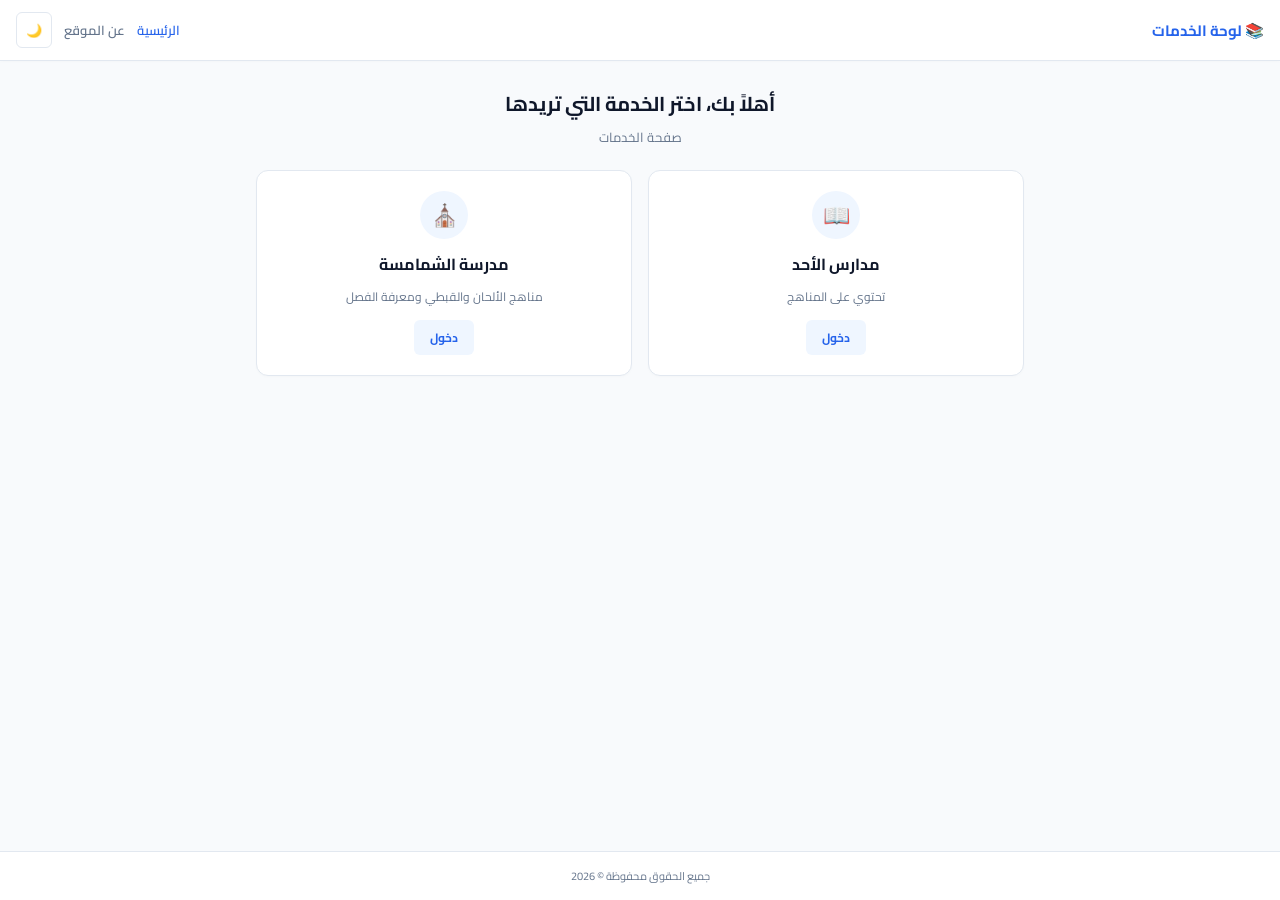
<file: index.html>
<!DOCTYPE html>
<html lang="ar" dir="rtl">
<head>
    <meta charset="UTF-8">
    <meta name="viewport" content="width=device-width, initial-scale=1.0">
    <title>الرئيسية - لوحة التحكم</title>
    <link href="https://fonts.googleapis.com/css2?family=Cairo:wght@400;600;700&display=swap" rel="stylesheet">
    <style>
        :root {
            --primary: #2563eb;
            --primary-dark: #1d4ed8;
            --primary-light: #eff6ff;
            --card-bg: #ffffff;
            --text-main: #0f172a;
            --text-muted: #64748b;
            --border: #e2e8f0;
            --bg-color: #f8fafc;
            --header-bg: #ffffff;
        }

        [data-theme="dark"] {
            --primary: #3b82f6;
            --primary-dark: #2563eb;
            --primary-light: #1e3a8a;
            --card-bg: #1e293b;
            --text-main: #f8fafc;
            --text-muted: #94a3b8;
            --border: #334155;
            --bg-color: #0f172a;
            --header-bg: #1e293b;
        }

        * {
            box-sizing: border-box;
            font-family: 'Cairo', sans-serif;
            margin: 0;
            padding: 0;
            transition: background-color 0.2s ease, color 0.2s ease, border-color 0.2s ease;
        }

        body {
            background-color: var(--bg-color);
            color: var(--text-main);
            min-height: 100vh;
            display: flex;
            flex-direction: column;
            justify-content: space-between;
        }

        /* Compact Mobile Navigation Bar */
        nav {
            background: var(--header-bg);
            border-bottom: 1px solid var(--border);
            padding: 12px 16px;
            display: flex;
            justify-content: space-between;
            align-items: center;
            box-shadow: 0 1px 3px rgba(0,0,0,0.02);
        }

        .logo-area h1 {
            font-size: 15px;
            color: var(--primary);
            font-weight: 700;
            white-space: nowrap;
        }

        .nav-right {
            display: flex;
            align-items: center;
            gap: 12px;
        }

        .nav-links {
            display: flex;
            gap: 12px;
        }

        .nav-links a {
            text-decoration: none;
            color: var(--text-muted);
            font-weight: 600;
            font-size: 13px;
        }

        .nav-links a:hover, .nav-links a.active {
            color: var(--primary);
        }

        .theme-toggle-btn {
            background: var(--card-bg);
            border: 1px solid var(--border);
            color: var(--text-main);
            padding: 5px 9px;
            border-radius: 6px;
            cursor: pointer;
            font-size: 13px;
            display: flex;
            align-items: center;
            justify-content: center;
        }

        /* Main Container */
        .container {
            max-width: 800px;
            margin: 24px auto;
            padding: 0 16px;
            flex: 1;
            width: 100%;
        }

        .hero {
            text-align: center;
            margin-bottom: 24px;
        }

        .hero h2 {
            font-size: 20px;
            color: var(--text-main);
            margin-bottom: 6px;
            font-weight: 700;
        }

        .hero p {
            color: var(--text-muted);
            font-size: 13px;
            line-height: 1.4;
        }

        /* Compact Cards Grid for Mobile */
        .dashboard-grid {
            display: grid;
            grid-template-columns: 1fr;
            gap: 14px;
        }

        @media (min-width: 560px) {
            .dashboard-grid {
                grid-template-columns: repeat(2, 1fr);
                gap: 16px;
            }
        }

        .category-card {
            background: var(--card-bg);
            border: 1px solid var(--border);
            border-radius: 12px;
            padding: 20px 16px;
            text-align: center;
            cursor: pointer;
            box-shadow: 0 1px 3px rgba(0, 0, 0, 0.02);
            display: flex;
            flex-direction: column;
            align-items: center;
            gap: 10px;
            text-decoration: none;
        }

        .category-card:active {
            transform: scale(0.98);
            border-color: var(--primary);
            background: var(--primary-light);
        }

        .card-icon {
            width: 48px;
            height: 48px;
            background: var(--primary-light);
            color: var(--primary);
            border-radius: 50%;
            display: flex;
            align-items: center;
            justify-content: center;
            font-size: 22px;
        }

        .category-card h3 {
            font-size: 16px;
            color: var(--text-main);
            font-weight: 700;
        }

        .category-card p {
            color: var(--text-muted);
            font-size: 12px;
            line-height: 1.4;
        }

        .card-btn {
            margin-top: 4px;
            background: var(--primary-light);
            color: var(--primary);
            border: none;
            padding: 6px 16px;
            border-radius: 6px;
            font-weight: 700;
            font-size: 12px;
        }

        /* Footer */
        footer {
            text-align: center;
            padding: 14px;
            color: var(--text-muted);
            font-size: 11px;
            border-top: 1px solid var(--border);
            background: var(--header-bg);
        }
    </style>
    <script>
        // Apply saved theme immediately before render to avoid flickering
        (function() {
            const savedTheme = localStorage.getItem('deacon_theme') || 'light';
            document.documentElement.setAttribute('data-theme', savedTheme);
        })();
    </script>
</head>
<body>

    <!-- Top Navigation Bar -->
    <nav>
        <div class="logo-area">
            <h1>📚 لوحة الخدمات</h1>
        </div>
        <div class="nav-right">
            <div class="nav-links">
                <a href="index.html" class="active">الرئيسية</a>
                <a href="#about" onclick="alert('قريباً: صفحة من نحن')">عن الموقع</a>
            </div>
            <button class="theme-toggle-btn" id="themeToggleBtn" onclick="toggleTheme()" title="تغيير المظهر">🌙</button>
        </div>
    </nav>

    <!-- Main Content Area -->
    <div class="container">
        <div class="hero">
            <h2>أهلاً بك، اختر الخدمة التي تريدها</h2>
            <p>صفحة الخدمات</p>
        </div>

        <div class="dashboard-grid">
            <!-- Sunday School Category -->
            <a href="sundayschool.html" class="category-card">
                <div class="card-icon">📖</div>
                <h3>مدارس الأحد</h3>
                <p>تحتوي على المناهج</p>
                <span class="card-btn">دخول</span>
            </a>

            <!-- Deacons School Category -->
            <a href="deacons.html" class="category-card">
                <div class="card-icon">⛪</div>
                <h3>مدرسة الشمامسة</h3>
                <p>مناهج الألحان والقبطي ومعرفة الفصل</p>
                <span class="card-btn">دخول</span>
            </a>
        </div>
    </div>

    <!-- Footer -->
    <footer>
        جميع الحقوق محفوظة &copy; 2026
    </footer>

    <script>
        function updateThemeIcon() {
            const currentTheme = document.documentElement.getAttribute('data-theme');
            const btn = document.getElementById('themeToggleBtn');
            if (btn) {
                btn.innerText = currentTheme === 'dark' ? '☀️' : '🌙';
            }
        }

        function toggleTheme() {
            const currentTheme = document.documentElement.getAttribute('data-theme');
            const newTheme = currentTheme === 'dark' ? 'light' : 'dark';
            document.documentElement.setAttribute('data-theme', newTheme);
            localStorage.setItem('deacon_theme', newTheme);
            updateThemeIcon();
        }

        window.addEventListener('DOMContentLoaded', () => {
            updateThemeIcon();
        });
    </script>
</body>
</html>
</file>
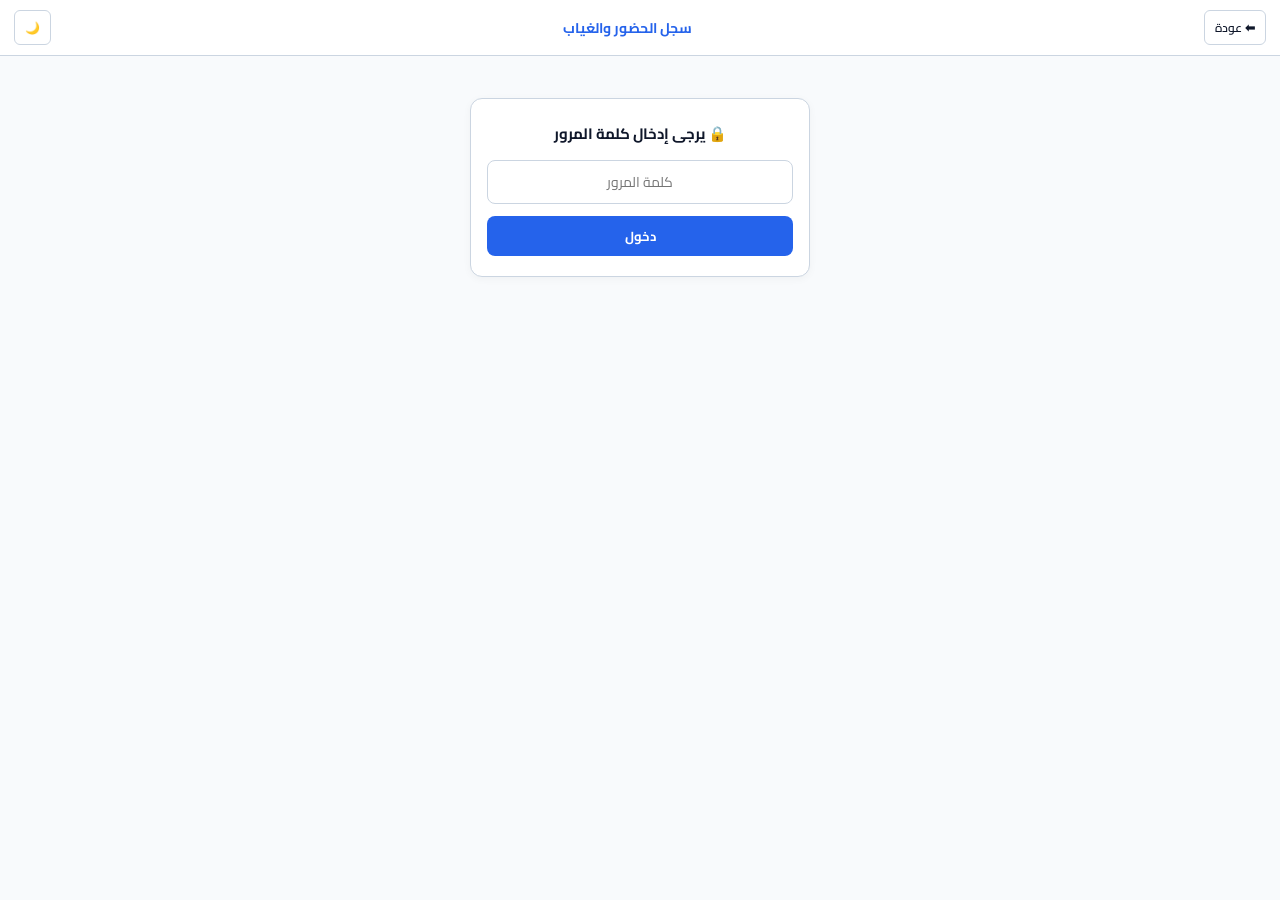
<file: deacon_attendance.html>
<!DOCTYPE html>
<html lang="ar" dir="rtl">
<head>
    <meta charset="UTF-8">
    <meta name="viewport" content="width=device-width, initial-scale=1.0, user-scalable=yes">
    <title>سجل الحضور والغياب - مدرسة الشمامسة</title>
    <link href="https://fonts.googleapis.com/css2?family=Cairo:wght@400;600;700&display=swap" rel="stylesheet">
    <link rel="stylesheet" href="deacon_attendance.css">
    <script>
        (function() {
            const savedTheme = localStorage.getItem('deacon_theme') || 'light';
            document.documentElement.setAttribute('data-theme', savedTheme);
        })();
    </script>
</head>
<body>

    <div class="header">
        <a href="deacons.html" class="back-btn">⬅ عودة</a>
        <h2>سجل الحضور والغياب</h2>
        <div class="header-actions">
            <button class="theme-toggle-btn" id="themeToggleBtn" onclick="toggleTheme()" title="تغيير المظهر">🌙</button>
        </div>
    </div>

    <div class="container">
        <div id="authSection" class="auth-card">
            <h3>🔒 يرجى إدخال كلمة المرور</h3>
            <input type="password" id="passwordInput" placeholder="كلمة المرور" autofocus>
            <button onclick="authenticate()">دخول</button>
            <p id="authError" class="error-msg" style="display:none; padding:8px 0 0 0;"></p>
        </div>

        <div id="attendanceSection" style="display: none;">
            <div class="tabs-nav" id="tabsNav"></div>
            <div class="table-card" id="tableContainer"></div>
        </div>
    </div>

    <script src="deacons-config.js"></script>
    <script src="deacon_attendance.js"></script>
</body>
</html>
</file>
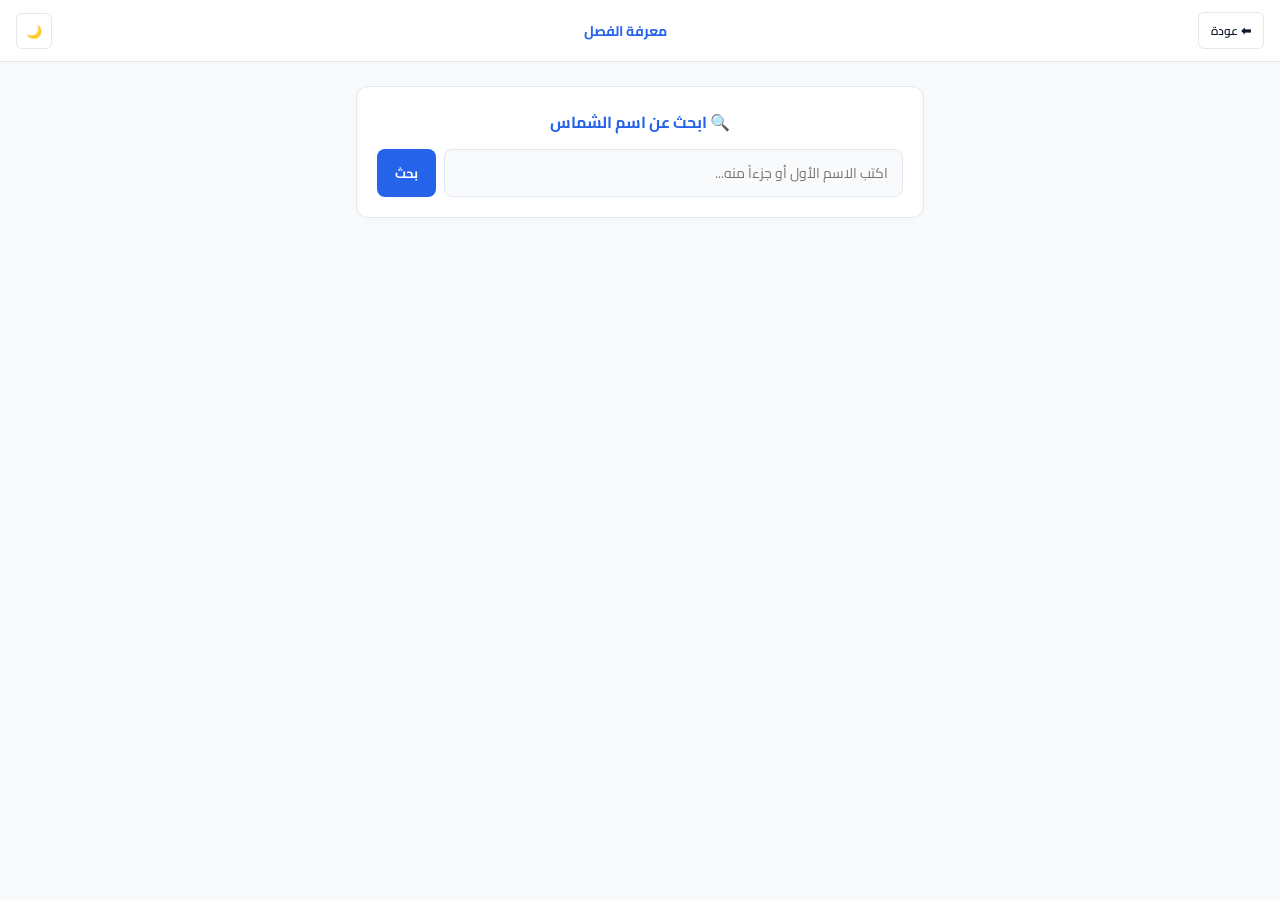
<file: deacon_find_class.html>
<!DOCTYPE html>
<html lang="ar" dir="rtl">
<head>
    <meta charset="UTF-8">
    <meta name="viewport" content="width=device-width, initial-scale=1.0">
    <title>معرفة الفصل - مدرسة الشمامسة</title>
    <link href="https://fonts.googleapis.com/css2?family=Cairo:wght@400;600;700&display=swap" rel="stylesheet">
    <style>
        :root {
            --primary: #2563eb;
            --primary-light: #eff6ff;
            --bg-color: #f8fafc;
            --card-bg: #ffffff;
            --text-main: #0f172a;
            --text-muted: #64748b;
            --border: #e2e8f0;
            --header-bg: #ffffff;
        }

        [data-theme="dark"] {
            --primary: #3b82f6;
            --primary-light: #1e3a8a;
            --bg-color: #0f172a;
            --card-bg: #1e293b;
            --text-main: #f8fafc;
            --text-muted: #94a3b8;
            --border: #334155;
            --header-bg: #1e293b;
        }

        * {
            box-sizing: border-box;
            font-family: 'Cairo', sans-serif;
            margin: 0;
            padding: 0;
            transition: background-color 0.2s ease, color 0.2s ease, border-color 0.2s ease;
        }

        body {
            background-color: var(--bg-color);
            color: var(--text-main);
            min-height: 100vh;
            display: flex;
            flex-direction: column;
        }

        .header {
            background: var(--header-bg);
            border-bottom: 1px solid var(--border);
            padding: 12px 16px;
            display: flex;
            justify-content: space-between;
            align-items: center;
            position: sticky;
            top: 0;
            z-index: 100;
        }

        .back-btn {
            background: var(--card-bg);
            color: var(--text-main);
            border: 1px solid var(--border);
            padding: 6px 12px;
            font-weight: 600;
            font-size: 12px;
            border-radius: 6px;
            text-decoration: none;
            white-space: nowrap;
        }

        .header h2 {
            font-size: 14px;
            color: var(--primary);
            font-weight: 700;
        }

        .theme-toggle-btn {
            background: var(--card-bg);
            border: 1px solid var(--border);
            color: var(--text-main);
            padding: 5px 9px;
            border-radius: 6px;
            cursor: pointer;
            font-size: 13px;
        }

        .container {
            max-width: 600px;
            margin: 24px auto;
            padding: 0 16px;
            width: 100%;
            flex: 1;
        }

        .search-card {
            background: var(--card-bg);
            border: 1px solid var(--border);
            border-radius: 12px;
            padding: 20px;
            box-shadow: 0 2px 8px rgba(0,0,0,0.02);
            text-align: center;
            margin-bottom: 20px;
            position: relative;
        }

        .search-card h3 {
            font-size: 16px;
            margin-bottom: 12px;
            color: var(--primary);
        }

        .search-box {
            display: flex;
            gap: 8px;
            position: relative;
        }

        .search-box input {
            flex: 1;
            padding: 10px 14px;
            font-size: 14px;
            border: 1px solid var(--border);
            border-radius: 8px;
            outline: none;
            background: var(--bg-color);
            color: var(--text-main);
        }

        /* Dropdown suggestions styling */
        .suggestions-dropdown {
            position: absolute;
            top: 100%;
            right: 0;
            left: 0;
            background: var(--card-bg);
            border: 1px solid var(--border);
            border-top: none;
            border-radius: 0 0 8px 8px;
            max-height: 200px;
            overflow-y: auto;
            z-index: 50;
            display: none;
            text-align: right;
        }

        .suggestion-item {
            padding: 10px 14px;
            font-size: 13px;
            cursor: pointer;
            border-bottom: 1px solid var(--border);
        }

        .suggestion-item:hover {
            background: var(--primary-light);
            color: var(--primary);
        }

        .search-box button {
            background: var(--primary);
            color: #ffffff;
            border: none;
            padding: 10px 18px;
            border-radius: 8px;
            font-weight: 700;
            font-size: 13px;
            cursor: pointer;
        }

        .results-container {
            display: flex;
            flex-direction: column;
            gap: 10px;
        }

        .result-item {
            background: var(--card-bg);
            border: 1px solid var(--border);
            border-radius: 10px;
            padding: 14px 16px;
            display: flex;
            justify-content: space-between;
            align-items: center;
        }

        .result-info h4 {
            font-size: 14px;
            color: var(--text-main);
            margin-bottom: 4px;
        }

        .result-info span {
            font-size: 12px;
            color: var(--text-muted);
        }

        .category-badge {
            background: var(--primary-light);
            color: var(--primary);
            padding: 4px 10px;
            border-radius: 6px;
            font-size: 12px;
            font-weight: 700;
        }

        .loading-msg, .no-results {
            text-align: center;
            color: var(--text-muted);
            font-size: 13px;
            padding: 20px;
        }
    </style>
    <script>
        (function() {
            const savedTheme = localStorage.getItem('deacon_theme') || 'light';
            document.documentElement.setAttribute('data-theme', savedTheme);
        })();
    </script>
</head>
<body>

    <div class="header">
        <a href="deacons.html" class="back-btn">⬅ عودة</a>
        <h2>معرفة الفصل</h2>
        <button class="theme-toggle-btn" id="themeToggleBtn" onclick="toggleTheme()">🌙</button>
    </div>

    <div class="container">
        <div class="search-card">
            <h3>🔍 ابحث عن اسم الشماس</h3>
            <div class="search-box">
                <input type="text" id="searchInput" placeholder="اكتب الاسم الأول أو جزءاً منه..." oninput="handleTyping()" onkeydown="if(event.key==='Enter') searchDeacon()">
                <div id="suggestionsDropdown" class="suggestions-dropdown"></div>
                <button onclick="searchDeacon()">بحث</button>
            </div>
        </div>

        <div id="statusMsg"></div>
        <div class="results-container" id="resultsContainer"></div>
    </div>

    <script src="deacons-config.js"></script>
    <script>
        function updateThemeIcon() {
            const currentTheme = document.documentElement.getAttribute('data-theme');
            const btn = document.getElementById('themeToggleBtn');
            if (btn) btn.innerText = currentTheme === 'dark' ? '☀️' : '🌙';
        }

        function toggleTheme() {
            const currentTheme = document.documentElement.getAttribute('data-theme');
            const newTheme = currentTheme === 'dark' ? 'light' : 'dark';
            document.documentElement.setAttribute('data-theme', newTheme);
            localStorage.setItem('deacon_theme', newTheme);
            updateThemeIcon();
        }

        let typingTimer;
        async function handleTyping() {
            clearTimeout(typingTimer);
            const query = document.getElementById('searchInput').value.trim();
            const dropdown = document.getElementById('suggestionsDropdown');

            if (query.length < 2) {
                dropdown.style.display = 'none';
                return;
            }

            typingTimer = setTimeout(async () => {
                try {
                    const response = await fetch(`${DEACON_CONFIG.WEB_APP_URL}?action=getDeaconSuggestions&query=${encodeURIComponent(query)}`);
                    const data = await response.json();

                    if (data.status === 'success' && data.suggestions.length > 0) {
                        let html = '';
                        data.suggestions.forEach(name => {
                            html += `<div class="suggestion-item" onclick="selectSuggestion('${name.replace(/'/g, "\\'")}')">${name}</div>`;
                        });
                        dropdown.innerHTML = html;
                        dropdown.style.display = 'block';
                    } else {
                        dropdown.style.display = 'none';
                    }
                } catch (err) {
                    console.error(err);
                    dropdown.style.display = 'none';
                }
            }, 300); // 300ms debounce delay
        }

        function selectSuggestion(name) {
            document.getElementById('searchInput').value = name;
            document.getElementById('suggestionsDropdown').style.display = 'none';
            searchDeacon(); // Automatically execute search when name is picked
        }

        // Hide dropdown when clicking outside
        window.addEventListener('click', (e) => {
            if (!e.target.closest('.search-box')) {
                document.getElementById('suggestionsDropdown').style.display = 'none';
            }
        });

        async function searchDeacon() {
            const query = document.getElementById('searchInput').value.trim();
            const resultsContainer = document.getElementById('resultsContainer');
            const statusMsg = document.getElementById('statusMsg');
            document.getElementById('suggestionsDropdown').style.display = 'none';

            if (!query) return;

            statusMsg.innerHTML = '<p class="loading-msg">جاري البحث...</p>';
            resultsContainer.innerHTML = '';

            try {
                const response = await fetch(`${DEACON_CONFIG.WEB_APP_URL}?action=searchDeaconClass&name=${encodeURIComponent(query)}`);
                const data = await response.json();

                statusMsg.innerHTML = '';

                if (data.status === 'success' && data.results.length > 0) {
                    let html = '';
                    data.results.forEach(item => {
                        html += `
                            <div class="result-item">
                                <div class="result-info">
                                    <h4>${item.matchedName}</h4>
                                    <span>الفصل: <strong>${item.className}</strong></span>
                                </div>
                                <span class="category-badge">مدرسة الشمامسة</span>
                            </div>
                        `;
                    });
                    resultsContainer.innerHTML = html;
                } else {
                    statusMsg.innerHTML = '<p class="no-results">لم يتم العثور على نتائج لهذا الاسم.</p>';
                }
            } catch (err) {
                console.error(err);
                statusMsg.innerHTML = '<p class="no-results">حدث خطأ أثناء البحث. يرجى المحاولة لاحقاً.</p>';
            }
        }

        window.addEventListener('DOMContentLoaded', () => {
            updateThemeIcon();
        });
    </script>
</body>
</html>
</file>
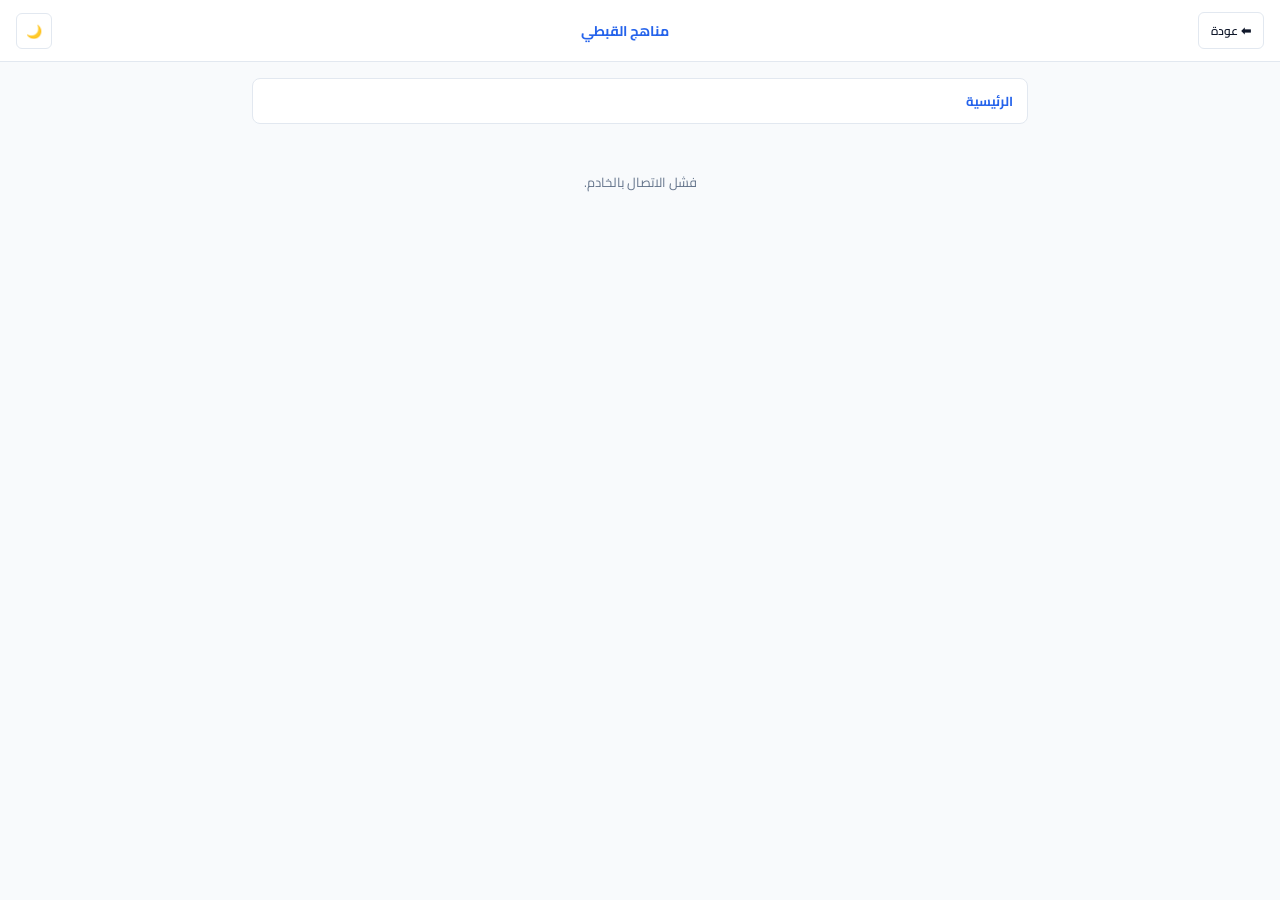
<file: deacon_viewer.html>
<!DOCTYPE html>
<html lang="ar" dir="rtl">
<head>
    <meta charset="UTF-8">
    <meta name="viewport" content="width=device-width, initial-scale=1.0">
    <title>مدرسة الشمامسة - استعراض المناهج</title>
    <link href="https://fonts.googleapis.com/css2?family=Cairo:wght@400;600;700&display=swap" rel="stylesheet">
    <style>
        :root {
            --primary: #2563eb;
            --primary-light: #eff6ff;
            --bg-color: #f8fafc;
            --card-bg: #ffffff;
            --text-main: #0f172a;
            --text-muted: #64748b;
            --border: #e2e8f0;
            --header-bg: #ffffff;
        }

        [data-theme="dark"] {
            --primary: #3b82f6;
            --primary-light: #1e3a8a;
            --bg-color: #0f172a;
            --card-bg: #1e293b;
            --text-main: #f8fafc;
            --text-muted: #94a3b8;
            --border: #334155;
            --header-bg: #1e293b;
        }

        * {
            box-sizing: border-box;
            font-family: 'Cairo', sans-serif;
            margin: 0;
            padding: 0;
            transition: background-color 0.2s ease, color 0.2s ease, border-color 0.2s ease;
        }

        body {
            background-color: var(--bg-color);
            color: var(--text-main);
            min-height: 100vh;
            display: flex;
            flex-direction: column;
        }

        /* Header */
        .header {
            background: var(--header-bg);
            border-bottom: 1px solid var(--border);
            padding: 12px 16px;
            display: flex;
            justify-content: space-between;
            align-items: center;
            position: sticky;
            top: 0;
            z-index: 100;
        }

        .back-btn {
            background: var(--card-bg);
            color: var(--text-main);
            border: 1px solid var(--border);
            padding: 6px 12px;
            font-weight: 600;
            font-size: 12px;
            border-radius: 6px;
            text-decoration: none;
            white-space: nowrap;
        }

        .header h2 {
            font-size: 14px;
            color: var(--primary);
            font-weight: 700;
            text-align: center;
            overflow: hidden;
            text-overflow: ellipsis;
            white-space: nowrap;
            max-width: 180px;
        }

        .header-actions {
            display: flex;
            gap: 6px;
            align-items: center;
        }

        .theme-toggle-btn {
            background: var(--card-bg);
            border: 1px solid var(--border);
            color: var(--text-main);
            padding: 5px 9px;
            border-radius: 6px;
            cursor: pointer;
            font-size: 13px;
            display: flex;
            align-items: center;
            justify-content: center;
        }

        /* Container */
        .container {
            max-width: 800px;
            margin: 16px auto;
            padding: 0 12px;
            width: 100%;
            flex: 1;
        }

        /* Breadcrumb Bar */
        .breadcrumb {
            display: flex;
            align-items: center;
            flex-wrap: wrap;
            gap: 6px;
            margin-bottom: 16px;
            font-size: 13px;
            font-weight: 600;
            color: var(--text-muted);
            background: var(--card-bg);
            padding: 10px 14px;
            border-radius: 8px;
            border: 1px solid var(--border);
        }

        .breadcrumb button {
            background: none;
            border: none;
            color: var(--primary);
            cursor: pointer;
            font-weight: 700;
            font-family: 'Cairo', sans-serif;
            font-size: 13px;
            padding: 0;
        }

        .breadcrumb button:hover {
            text-decoration: underline;
        }

        /* Grid Layout */
        .grid-container {
            display: grid;
            grid-template-columns: repeat(2, 1fr);
            gap: 10px;
            margin-bottom: 20px;
        }

        @media (min-width: 640px) {
            .grid-container {
                grid-template-columns: repeat(3, 1fr);
                gap: 14px;
            }
        }

        .card-item {
            background: var(--card-bg);
            border: 1px solid var(--border);
            border-radius: 10px;
            padding: 12px;
            display: flex;
            flex-direction: column;
            align-items: center;
            text-align: center;
            gap: 8px;
            cursor: pointer;
            transition: all 0.2s ease;
            box-shadow: 0 1px 3px rgba(0,0,0,0.02);
        }

        .card-item:active {
            background: var(--primary-light);
            border-color: var(--primary);
        }

        .card-icon { 
            font-size: 26px; 
        }

        .card-title { 
            font-size: 12px; 
            font-weight: 600; 
            color: var(--text-main); 
            line-height: 1.3;
            display: -webkit-box;
            -webkit-line-clamp: 2;
            -webkit-box-orient: vertical;
            overflow: hidden;
            word-break: break-word;
        }

        /* Viewer Card */
        .viewer-card {
            background: var(--card-bg);
            border: 1px solid var(--border);
            border-radius: 10px;
            overflow: hidden;
            display: none;
            flex-direction: column;
            min-height: 75vh;
            box-shadow: 0 4px 6px rgba(0,0,0,0.04);
            margin-top: 16px;
        }

        .viewer-toolbar {
            background: var(--header-bg);
            padding: 10px 14px;
            border-bottom: 1px solid var(--border);
            display: flex;
            justify-content: space-between;
            align-items: center;
        }

        .viewer-toolbar h4 {
            font-size: 13px;
            font-weight: 700;
            max-width: 150px;
            overflow: hidden;
            text-overflow: ellipsis;
            white-space: nowrap;
            color: var(--text-main);
        }

        /* Audio Player Bar inside Viewer */
        .audio-player-container {
            background: var(--bg-color);
            border-bottom: 1px solid var(--border);
            padding: 8px 12px;
            display: flex;
            flex-direction: column;
            gap: 6px;
        }

        .audio-player-header {
            display: flex;
            align-items: center;
            justify-content: space-between;
            font-size: 11px;
            font-weight: 700;
            color: var(--primary);
        }

        .audio-player-container select {
            width: 100%;
            padding: 5px 8px;
            font-size: 11px;
            font-family: 'Cairo', sans-serif;
            border: 1px solid var(--border);
            border-radius: 6px;
            outline: none;
            background: var(--card-bg);
            color: var(--text-main);
        }

        /* Cropped Google Drive Iframe Wrapper (70px height as adjusted) */
        .audio-frame-wrapper {
            width: 100%;
            height: 70px;
            overflow: hidden;
            border-radius: 6px;
            position: relative;
            background: #1e1e1e;
            display: none;
        }

        .audio-frame-wrapper iframe {
            width: 100%;
            height: 180px;
            position: absolute;
            top: -24px;
            left: 0;
            border: none;
        }

        .download-btn {
            background: #16a34a;
            color: #ffffff;
            text-decoration: none;
            padding: 5px 10px;
            border-radius: 6px;
            font-size: 11px;
            font-weight: 700;
            display: inline-flex;
            align-items: center;
            gap: 4px;
            white-space: nowrap;
        }

        .close-btn {
            background: var(--border);
            color: var(--text-main);
            border: none;
            padding: 5px 10px;
            border-radius: 6px;
            cursor: pointer;
            font-weight: 700;
            font-size: 11px;
        }

        #contentViewer { 
            width: 100%; 
            flex: 1; 
            min-height: 60vh;
            border: none; 
        }

        .section-heading { 
            font-size: 13px; 
            font-weight: 700; 
            color: var(--text-muted); 
            margin: 16px 0 8px 0; 
        }

        .loading-msg {
            text-align: center; 
            padding: 30px; 
            color: var(--text-muted); 
            font-size: 13px;
        }
    </style>
    <script>
        (function() {
            const savedTheme = localStorage.getItem('deacon_theme') || 'light';
            document.documentElement.setAttribute('data-theme', savedTheme);
        })();
    </script>
</head>
<body>

    <div class="header">
        <a href="deacons.html" class="back-btn">⬅ عودة</a>
        <h2 id="pageTitle">مدرسة الشمامسة</h2>
        <div class="header-actions">
            <button class="theme-toggle-btn" id="themeToggleBtn" onclick="toggleTheme()" title="تغيير المظهر">🌙</button>
        </div>
    </div>

    <div class="container">
        <div class="breadcrumb" id="breadcrumbBar">
            <button onclick="loadFolder(ROOT_FOLDER_ID, 'الرئيسية')">الرئيسية</button>
        </div>

        <div id="foldersSection" style="display:none;">
            <div class="section-heading">📁 المجلدات الفرعية</div>
            <div class="grid-container" id="foldersGrid"></div>
        </div>

        <div id="filesSection" style="display:none;">
            <div class="section-heading">📄 الملفات والتسجيلات</div>
            <div class="grid-container" id="filesGrid"></div>
        </div>

        <p id="loadingMsg" class="loading-msg">جاري تحميل المحتوى...</p>

        <div class="viewer-card" id="viewerCard">
            <div class="viewer-toolbar">
                <h4 id="fileTitle">عرض الملف</h4>
                <div style="display: flex; gap: 6px; align-items: center;">
                    <a id="downloadLink" href="#" class="download-btn" target="_blank">📥 تحميل</a>
                    <button class="close-btn" onclick="closeViewer()">✕ إغلاق</button>
                </div>
            </div>

            <!-- Cropped Google Drive Audio Player Bar -->
            <div class="audio-player-container" id="audioSection" style="display: none;">
                <div class="audio-player-header">
                    <span>🎵 اختر تسجيلاً صوتياً للاستماع أثناء القراءة:</span>
                </div>
                <select id="audioSelector" onchange="changeAudioSource(this.value)">
                    <option value="">اختر التسجيل الصوتي...</option>
                </select>
                <div class="audio-frame-wrapper" id="audioFrameWrapper">
                    <iframe id="audioIframe" src="" allow="autoplay"></iframe>
                </div>
            </div>

            <iframe id="contentViewer" src=""></iframe>
        </div>
    </div>

    <script src="deacons-config.js"></script>
    <script>
        function updateThemeIcon() {
            const currentTheme = document.documentElement.getAttribute('data-theme');
            const btn = document.getElementById('themeToggleBtn');
            if (btn) {
                btn.innerText = currentTheme === 'dark' ? '☀️' : '🌙';
            }
        }

        function toggleTheme() {
            const currentTheme = document.documentElement.getAttribute('data-theme');
            const newTheme = currentTheme === 'dark' ? 'light' : 'dark';
            document.documentElement.setAttribute('data-theme', newTheme);
            localStorage.setItem('deacon_theme', newTheme);
            updateThemeIcon();
        }

        const urlParams = new URLSearchParams(window.location.search);
        const sectionType = urlParams.get('type') || 'coptic';

        const ROOT_FOLDER_ID = DEACON_CONFIG.FOLDERS[sectionType] || DEACON_CONFIG.FOLDERS.coptic;
        
        document.getElementById('pageTitle').innerText = sectionType === 'hymns' ? 'مناهج الألحان' : 'مناهج القبطي';

        let historyStack = [{ id: ROOT_FOLDER_ID, name: 'الرئيسية' }];
        let currentFolderAudioFiles = [];

        function isAudioFile(fileName) {
            const name = fileName.toLowerCase();
            return name.endsWith('.mp3') || name.endsWith('.m4a') || name.endsWith('.wav') || name.endsWith('.ogg');
        }

        async function loadFolder(folderId, folderName) {
            closeViewer();
            const loadingMsg = document.getElementById('loadingMsg');
            loadingMsg.style.display = 'block';
            loadingMsg.innerText = `جاري تحميل ${folderName}...`;
            
            document.getElementById('foldersSection').style.display = 'none';
            document.getElementById('filesSection').style.display = 'none';

            try {
                const response = await fetch(`${DEACON_CONFIG.WEB_APP_URL}?action=getFolderContents&folderId=${folderId}`);
                const data = await response.json();

                loadingMsg.style.display = 'none';

                if (data.status === "success") {
                    updateBreadcrumb(folderId, folderName);

                    const foldersGrid = document.getElementById('foldersGrid');
                    if (data.folders.length > 0) {
                        let fHtml = '';
                        data.folders.forEach(folder => {
                            fHtml += `<div class="card-item" onclick="navigateToFolder('${folder.id}', '${folder.name.replace(/'/g, "\\'")}')">
                                        <span class="card-icon">📁</span>
                                        <span class="card-title">${folder.name}</span>
                                      </div>`;
                        });
                        foldersGrid.innerHTML = fHtml;
                        document.getElementById('foldersSection').style.display = 'block';
                    }

                    const filesGrid = document.getElementById('filesGrid');
                    currentFolderAudioFiles = [];

                    if (data.files.length > 0) {
                        let fiHtml = '';
                        data.files.forEach(file => {
                            const isAudio = isAudioFile(file.name);
                            if (isAudio) {
                                currentFolderAudioFiles.push(file);
                            }
                            const icon = isAudio ? '🎵' : '📄';

                            fiHtml += `<div class="card-item" onclick="openFile('${file.id}', '${file.name.replace(/'/g, "\\'")}', ${isAudio})">
                                         <span class="card-icon">${icon}</span>
                                         <span class="card-title">${file.name}</span>
                                       </div>`;
                        });
                        filesGrid.innerHTML = fiHtml;
                        document.getElementById('filesSection').style.display = 'block';
                    }

                    if (data.folders.length === 0 && data.files.length === 0) {
                        loadingMsg.style.display = 'block';
                        loadingMsg.innerText = 'هذا المجلد فارغ.';
                    }

                } else {
                    loadingMsg.style.display = 'block';
                    loadingMsg.innerText = 'حدث خطأ أثناء جلب محتويات المجلد.';
                }
            } catch (err) {
                console.error(err);
                loadingMsg.style.display = 'block';
                loadingMsg.innerText = 'فشل الاتصال بالخادم.';
            }
        }

        function navigateToFolder(id, name) {
            historyStack.push({ id, name });
            loadFolder(id, name);
        }

        function updateBreadcrumb(currentId, currentName) {
            const breadcrumbBar = document.getElementById('breadcrumbBar');
            const index = historyStack.findIndex(item => item.id === currentId);
            if (index !== -1) {
                historyStack = historyStack.slice(0, index + 1);
            }

            let html = '';
            historyStack.forEach((item, idx) => {
                if (idx > 0) html += ' / ';
                if (idx === historyStack.length - 1) {
                    html += `<span>${item.name}</span>`;
                } else {
                    html += `<button onclick="loadFolder('${item.id}', '${item.name}')">${item.name}</button>`;
                }
            });
            breadcrumbBar.innerHTML = html;
        }

        function openFile(fileId, fileName, isAudio = false) {
            document.getElementById('fileTitle').innerText = fileName;
            
            const downloadBtn = document.getElementById('downloadLink');
            downloadBtn.href = `https://drive.google.com/uc?export=download&id=${fileId}`;

            const contentViewer = document.getElementById('contentViewer');
            const audioSection = document.getElementById('audioSection');
            const audioIframe = document.getElementById('audioIframe');
            const audioFrameWrapper = document.getElementById('audioFrameWrapper');

            audioIframe.src = '';
            audioFrameWrapper.style.display = 'none';

            if (isAudio) {
                audioSection.style.display = 'none';
                contentViewer.src = `https://drive.google.com/file/d/${fileId}/preview`;
            } else {
                contentViewer.src = `https://drive.google.com/file/d/${fileId}/preview`;

                if (currentFolderAudioFiles.length > 0) {
                    audioSection.style.display = 'flex';
                    let optionsHtml = '<option value="">🎵 اختر تسجيلاً صوتياً للاستماع أثناء القراءة:</option>';
                    currentFolderAudioFiles.forEach(audioFile => {
                        optionsHtml += `<option value="${audioFile.id}">${audioFile.name}</option>`;
                    });
                    document.getElementById('audioSelector').innerHTML = optionsHtml;
                } else {
                    audioSection.style.display = 'none';
                }
            }

            const viewerCard = document.getElementById('viewerCard');
            viewerCard.style.display = 'flex';
            viewerCard.scrollIntoView({ behavior: 'smooth' });
        }

        function changeAudioSource(audioId) {
            const audioIframe = document.getElementById('audioIframe');
            const audioFrameWrapper = document.getElementById('audioFrameWrapper');
            if (audioId) {
                audioIframe.src = `https://drive.google.com/file/d/${audioId}/preview`;
                audioFrameWrapper.style.display = 'block';
            } else {
                audioIframe.src = '';
                audioFrameWrapper.style.display = 'none';
            }
        }

        function closeViewer() {
            const viewerCard = document.getElementById('viewerCard');
            viewerCard.style.display = 'none';

            const contentViewer = document.getElementById('contentViewer');
            contentViewer.src = '';

            const audioIframe = document.getElementById('audioIframe');
            audioIframe.src = '';
            const audioFrameWrapper = document.getElementById('audioFrameWrapper');
            audioFrameWrapper.style.display = 'none';
        }

        window.onload = function() {
            updateThemeIcon();
            loadFolder(ROOT_FOLDER_ID, 'الرئيسية');
        };
    </script>
</body>
</html>
</file>
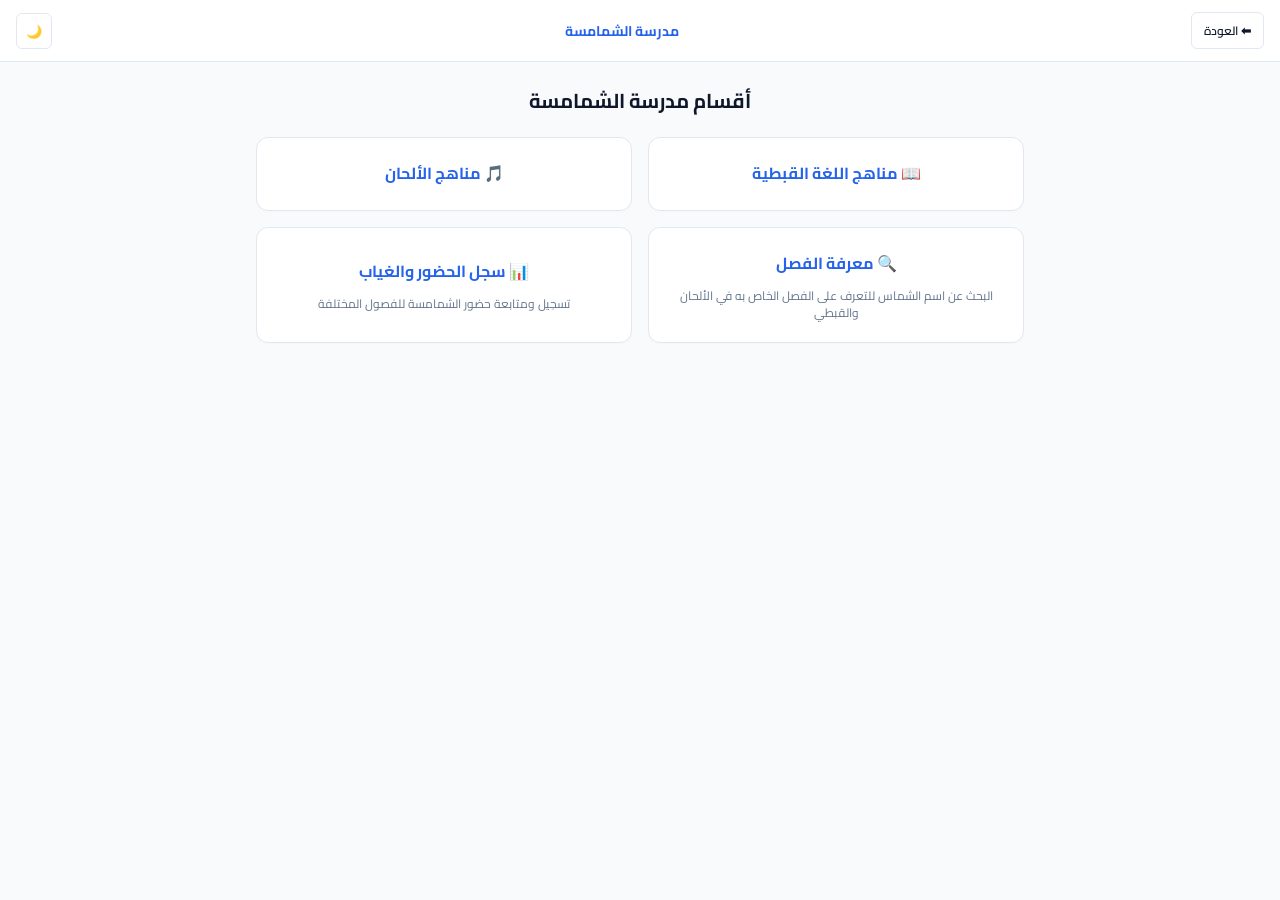
<file: deacons.html>
<!DOCTYPE html>
<html lang="ar" dir="rtl">
<head>
    <meta charset="UTF-8">
    <meta name="viewport" content="width=device-width, initial-scale=1.0">
    <title>قسم الشمامسة - لوحة التحكم</title>
    <link href="https://fonts.googleapis.com/css2?family=Cairo:wght@400;600;700&display=swap" rel="stylesheet">
    <style>
        :root {
            --primary: #2563eb;
            --primary-light: #eff6ff;
            --bg-color: #f8fafc;
            --card-bg: #ffffff;
            --text-main: #0f172a;
            --text-muted: #64748b;
            --border: #e2e8f0;
            --header-bg: #ffffff;
        }

        [data-theme="dark"] {
            --primary: #3b82f6;
            --primary-light: #1e3a8a;
            --bg-color: #0f172a;
            --card-bg: #1e293b;
            --text-main: #f8fafc;
            --text-muted: #94a3b8;
            --border: #334155;
            --header-bg: #1e293b;
        }

        * {
            box-sizing: border-box;
            font-family: 'Cairo', sans-serif;
            margin: 0;
            padding: 0;
            transition: background-color 0.2s ease, color 0.2s ease, border-color 0.2s ease;
        }

        body {
            background-color: var(--bg-color);
            color: var(--text-main);
            min-height: 100vh;
            display: flex;
            flex-direction: column;
        }

        /* Compact Header */
        .header {
            background: var(--header-bg);
            border-bottom: 1px solid var(--border);
            padding: 12px 16px;
            display: flex;
            justify-content: space-between;
            align-items: center;
            position: sticky;
            top: 0;
            z-index: 100;
        }

        .back-btn {
            background: var(--card-bg);
            color: var(--text-main);
            border: 1px solid var(--border);
            padding: 6px 12px;
            font-weight: 600;
            font-size: 12px;
            border-radius: 6px;
            text-decoration: none;
            white-space: nowrap;
        }

        .header h2 {
            font-size: 14px;
            color: var(--primary);
            font-weight: 700;
            text-align: center;
            overflow: hidden;
            text-overflow: ellipsis;
            white-space: nowrap;
            max-width: 180px;
        }

        .theme-toggle-btn {
            background: var(--card-bg);
            border: 1px solid var(--border);
            color: var(--text-main);
            padding: 5px 9px;
            border-radius: 6px;
            cursor: pointer;
            font-size: 13px;
            display: flex;
            align-items: center;
            justify-content: center;
        }

        /* Main Content Container */
        .container {
            max-width: 800px;
            margin: 20px auto;
            padding: 0 16px;
            width: 100%;
            flex: 1;
        }

        .page-title {
            font-size: 20px;
            font-weight: 700;
            color: var(--text-main);
            margin-bottom: 18px;
            text-align: center;
        }

        /* Mobile-Friendly 2x2 Grid */
        .grid {
            display: grid;
            grid-template-columns: 1fr;
            gap: 12px;
        }

        @media (min-width: 560px) {
            .grid {
                grid-template-columns: repeat(2, 1fr);
                gap: 16px;
            }
        }

        .card {
            background: var(--card-bg);
            border: 1px solid var(--border);
            border-radius: 12px;
            padding: 20px 16px;
            text-align: center;
            text-decoration: none;
            color: var(--text-main);
            box-shadow: 0 1px 3px rgba(0, 0, 0, 0.02);
            transition: all 0.2s ease-in-out;
            display: flex;
            flex-direction: column;
            align-items: center;
            justify-content: center;
            gap: 8px;
        }

        .card:active {
            transform: scale(0.98);
            border-color: var(--primary);
            background: var(--primary-light);
        }

        .card h3 {
            font-size: 16px;
            color: var(--primary);
            font-weight: 700;
            margin-bottom: 2px;
        }

        .card p {
            font-size: 12px;
            color: var(--text-muted);
            line-height: 1.4;
        }
    </style>
    <script>
        (function() {
            const savedTheme = localStorage.getItem('deacon_theme') || 'light';
            document.documentElement.setAttribute('data-theme', savedTheme);
        })();
    </script>
</head>
<body>

    <!-- Header -->
    <div class="header">
        <a href="index.html" class="back-btn">⬅ العودة</a>
        <h2>مدرسة الشمامسة</h2>
        <button class="theme-toggle-btn" id="themeToggleBtn" onclick="toggleTheme()" title="تغيير المظهر">🌙</button>
    </div>

    <!-- Main Navigation Grid -->
    <div class="container">
        <h1 class="page-title">أقسام مدرسة الشمامسة</h1>
        
        <div class="grid">
            <!-- Coptic Curriculum -->
            <a href="deacon_viewer.html?type=coptic" class="card">
                <h3>📖 مناهج اللغة القبطية</h3>
            </a>

            <!-- Hymns Curriculum -->
            <a href="deacon_viewer.html?type=hymns" class="card">
                <h3>🎵 مناهج الألحان</h3>
            </a>

            <!-- Class Finder (New 4th Section) -->
            <a href="deacon_find_class.html" class="card">
                <h3>🔍 معرفة الفصل</h3>
                <p>البحث عن اسم الشماس للتعرف على الفصل الخاص به في الألحان والقبطي</p>
            </a>

            <!-- Attendance Dashboard Card -->
            <a href="deacon_attendance.html" class="card">
                <h3>📊 سجل الحضور والغياب</h3>
                <p>تسجيل ومتابعة حضور الشمامسة للفصول المختلفة</p>
            </a>
        </div>
    </div>

    <script src="deacons-config.js"></script>
    <script>
        function updateThemeIcon() {
            const currentTheme = document.documentElement.getAttribute('data-theme');
            const btn = document.getElementById('themeToggleBtn');
            if (btn) {
                btn.innerText = currentTheme === 'dark' ? '☀️' : '🌙';
            }
        }

        function toggleTheme() {
            const currentTheme = document.documentElement.getAttribute('data-theme');
            const newTheme = currentTheme === 'dark' ? 'light' : 'dark';
            document.documentElement.setAttribute('data-theme', newTheme);
            localStorage.setItem('deacon_theme', newTheme);
            updateThemeIcon();
        }

        window.addEventListener('DOMContentLoaded', () => {
            updateThemeIcon();
        });
    </script>

</body>
</html>
</file>
<file: deacon_attendance.css>
:root {
    --primary: #2563eb;
    --primary-light: #eff6ff;
    --bg-color: #f8fafc;
    --card-bg: #ffffff;
    --text-main: #0f172a;
    --text-muted: #64748b;
    --border: #cbd5e1;
    --teal-dark: #46bdc6;
    --teal-mid: #6acad1;
    --teal-light: #8af0f8;
    --frozen-bg: #f0fdff;
    --header-bg: #ffffff;
    --hover-bg: #e0f2fe;
    --even-row: #f8fafc;
    --input-bg: #ffffff;
    --badge-absent-bg: #f1f5f9;
    --badge-absent-text: #475569;
}

[data-theme="dark"] {
    --primary: #3b82f6;
    --primary-light: #1e3a8a;
    --bg-color: #0f172a;
    --card-bg: #1e293b;
    --text-main: #f8fafc;
    --text-muted: #94a3b8;
    --border: #334155;
    --teal-dark: #0f766e;
    --teal-mid: #115e59;
    --teal-light: #134e4a;
    --frozen-bg: #1e293b;
    --header-bg: #1e293b;
    --hover-bg: #334155;
    --even-row: #172033;
    --input-bg: #0f172a;
    --badge-absent-bg: #334155;
    --badge-absent-text: #cbd5e1;
}

* {
    box-sizing: border-box;
    font-family: 'Cairo', sans-serif;
    margin: 0;
    padding: 0;
    transition: background-color 0.2s ease, color 0.2s ease, border-color 0.2s ease;
}

body {
    background-color: var(--bg-color);
    color: var(--text-main);
    min-height: 100vh;
    display: flex;
    flex-direction: column;
}

.header {
    background: var(--header-bg);
    border-bottom: 1px solid var(--border);
    padding: 10px 14px;
    display: flex;
    justify-content: space-between;
    align-items: center;
    position: sticky;
    top: 0;
    z-index: 100;
}

.header-actions {
    display: flex;
    gap: 6px;
    align-items: center;
}

.back-btn, .theme-toggle-btn {
    background: var(--card-bg);
    color: var(--text-main);
    border: 1px solid var(--border);
    padding: 5px 10px;
    font-weight: 600;
    font-size: 12px;
    border-radius: 6px;
    text-decoration: none;
    white-space: nowrap;
    cursor: pointer;
    display: flex;
    align-items: center;
    justify-content: center;
}

.header h2 {
    font-size: 14px;
    color: var(--primary);
    font-weight: 700;
}

.container {
    max-width: 100%;
    margin: 12px auto;
    padding: 0 8px;
    width: 100%;
    flex: 1;
}

.auth-card {
    background: var(--card-bg);
    border: 1px solid var(--border);
    border-radius: 12px;
    padding: 20px 16px;
    max-width: 340px;
    margin: 30px auto;
    text-align: center;
    box-shadow: 0 2px 8px rgba(0,0,0,0.04);
}

.auth-card h3 {
    font-size: 15px;
    color: var(--text-main);
    margin-bottom: 12px;
}

.auth-card input {
    width: 100%;
    padding: 8px 12px;
    font-size: 14px;
    border: 1px solid var(--border);
    border-radius: 8px;
    margin-bottom: 12px;
    text-align: center;
    outline: none;
    background: var(--input-bg);
    color: var(--text-main);
}

.auth-card button {
    width: 100%;
    background: var(--primary);
    color: #ffffff;
    border: none;
    padding: 8px 12px;
    border-radius: 8px;
    font-weight: 700;
    font-size: 13px;
    cursor: pointer;
}

.tabs-nav {
    display: flex;
    justify-content: center;
    gap: 6px;
    margin-bottom: 10px;
    flex-wrap: wrap;
}

.tab-btn {
    background: var(--card-bg);
    border: 1px solid var(--border);
    padding: 6px 14px;
    border-radius: 8px;
    font-size: 12px;
    font-weight: 600;
    cursor: pointer;
    color: var(--text-muted);
    transition: all 0.2s;
}

.tab-btn.active {
    background: var(--primary);
    color: #ffffff;
    border-color: var(--primary);
}

.table-card {
    background: var(--card-bg);
    border: 1px solid var(--border);
    border-radius: 8px;
    overflow: auto;
    max-height: 80vh;
    -webkit-overflow-scrolling: touch;
    box-shadow: 0 1px 3px rgba(0,0,0,0.03);
    position: relative;
}

table {
    border-collapse: separate;
    border-spacing: 0;
    width: max-content;
    min-width: 100%;
    text-align: center;
    font-size: 12px;
}

th, td {
    padding: 6px 8px;
    border-bottom: 1px solid var(--border);
    border-left: 1px solid var(--border);
    white-space: nowrap;
    background-color: var(--card-bg);
    color: var(--text-main);
}

/* Freeze Header Row 1 (Dates) */
tr:nth-child(1) th {
    background: var(--teal-dark);
    color: #ffffff;
    font-weight: 700;
    position: sticky;
    top: 0;
    z-index: 30;
    border-bottom: 1px solid var(--border);
}

/* Freeze Header Row 2 (Filters) */
tr:nth-child(2) th {
    background: var(--teal-mid);
    color: #ffffff;
    font-weight: 600;
    position: sticky;
    top: 35px;
    z-index: 30;
    border-bottom: 2px solid var(--border);
    padding: 4px 6px;
}

.th-controls {
    display: flex;
    gap: 4px;
    font-size: 10px;
    justify-content: center;
    align-items: center;
}

.th-controls select, .th-controls button {
    background: var(--input-bg);
    border: 1px solid var(--border);
    border-radius: 4px;
    font-size: 10px;
    padding: 2px 4px;
    font-family: 'Cairo', sans-serif;
    color: var(--text-main);
    cursor: pointer;
    outline: none;
}

.col-id {
    width: 38px !important;
    min-width: 38px !important;
    max-width: 38px !important;
    text-align: center !important;
}

/* Freeze Column 1 (م) */
td:nth-child(1), tr:nth-child(1) th:nth-child(1), tr:nth-child(2) th:nth-child(1) {
    position: sticky;
    right: 0;
    z-index: 20;
    background-color: var(--frozen-bg);
}
tr:nth-child(1) th:nth-child(1), tr:nth-child(2) th:nth-child(1) {
    z-index: 50;
}
tr:nth-child(1) th:nth-child(1) { background: var(--teal-dark); }
tr:nth-child(2) th:nth-child(1) { background: var(--teal-mid); }

/* Freeze Column 2 (الاسم) */
td:nth-child(2), tr:nth-child(1) th:nth-child(2), tr:nth-child(2) th:nth-child(2) {
    position: sticky;
    right: 38px;
    z-index: 20;
    background-color: var(--frozen-bg);
    text-align: right;
}
tr:nth-child(1) th:nth-child(2), tr:nth-child(2) th:nth-child(2) {
    z-index: 50;
}
tr:nth-child(1) th:nth-child(2) { background: var(--teal-dark); }
tr:nth-child(2) th:nth-child(2) { background: var(--teal-mid); }

.total-cell {
    background-color: var(--teal-light) !important;
    color: var(--text-main) !important;
    font-weight: 700;
}

.total-header {
    background-color: var(--teal-mid) !important;
    color: #ffffff !important;
}

tr:nth-child(even) td:not(:nth-child(1)):not(:nth-child(2)):not(.total-cell) { 
    background-color: var(--even-row); 
}

tr:hover td { 
    background-color: var(--hover-bg) !important; 
}

.badge-present {
    background-color: #dcfce7;
    color: #166534;
    padding: 3px 10px;
    border-radius: 6px;
    font-weight: 700;
    font-size: 11px;
    display: inline-block;
    cursor: pointer;
    user-select: none;
}

[data-theme="dark"] .badge-present {
    background-color: #064e3b;
    color: #a7f3d0;
}

.badge-absent {
    background-color: var(--badge-absent-bg);
    color: var(--badge-absent-text);
    padding: 3px 10px;
    border-radius: 6px;
    font-weight: 600;
    font-size: 11px;
    display: inline-block;
    cursor: pointer;
    user-select: none;
}

.editable-cell {
    cursor: pointer;
}

.editable-text-input {
    width: 100%;
    border: 1px solid var(--primary);
    border-radius: 4px;
    padding: 2px 4px;
    font-size: 12px;
    font-family: 'Cairo', sans-serif;
    outline: none;
    background: var(--input-bg);
    color: var(--text-main);
}

.loading-msg, .error-msg {
    text-align: center;
    padding: 24px;
    color: var(--text-muted);
    font-size: 13px;
}

.error-msg { color: #dc2626; }
</file>
